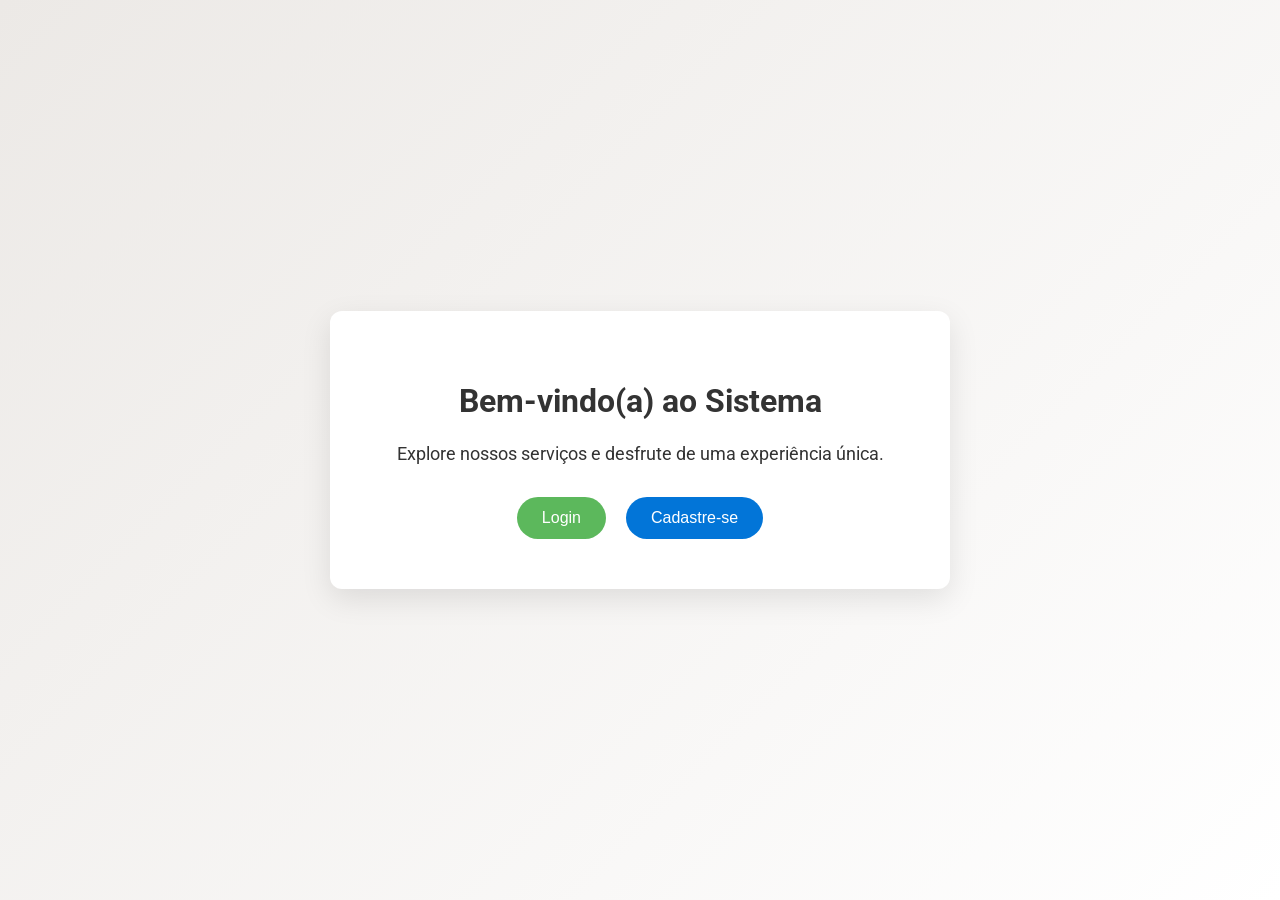
<file: index.html>
<!DOCTYPE html>
<html lang="pt">
<head>
    <meta charset="UTF-8">
    <meta name="viewport" content="width=device-width, initial-scale=1.0">
    <title>Bem-vindo(a) ao Sistema</title>
    <link href="https://fonts.googleapis.com/css?family=Roboto:400,500&display=swap" rel="stylesheet">
    <link rel="stylesheet" href="./styles/style.css">
</head>
<body>
    <div class="container">
        <h1>Bem-vindo(a) ao Sistema</h1>
        <p>Explore nossos serviços e desfrute de uma experiência única.</p>
        <div class="button-group">
            <a href="login.html"><button class="btn">Login</button></a>
            <a href="cadastro.html"><button class="btn secondary">Cadastre-se</button></a>
        </div>
    </div>
    <script src="./scripts/script.js"></script>
</body>
</html>
</file>
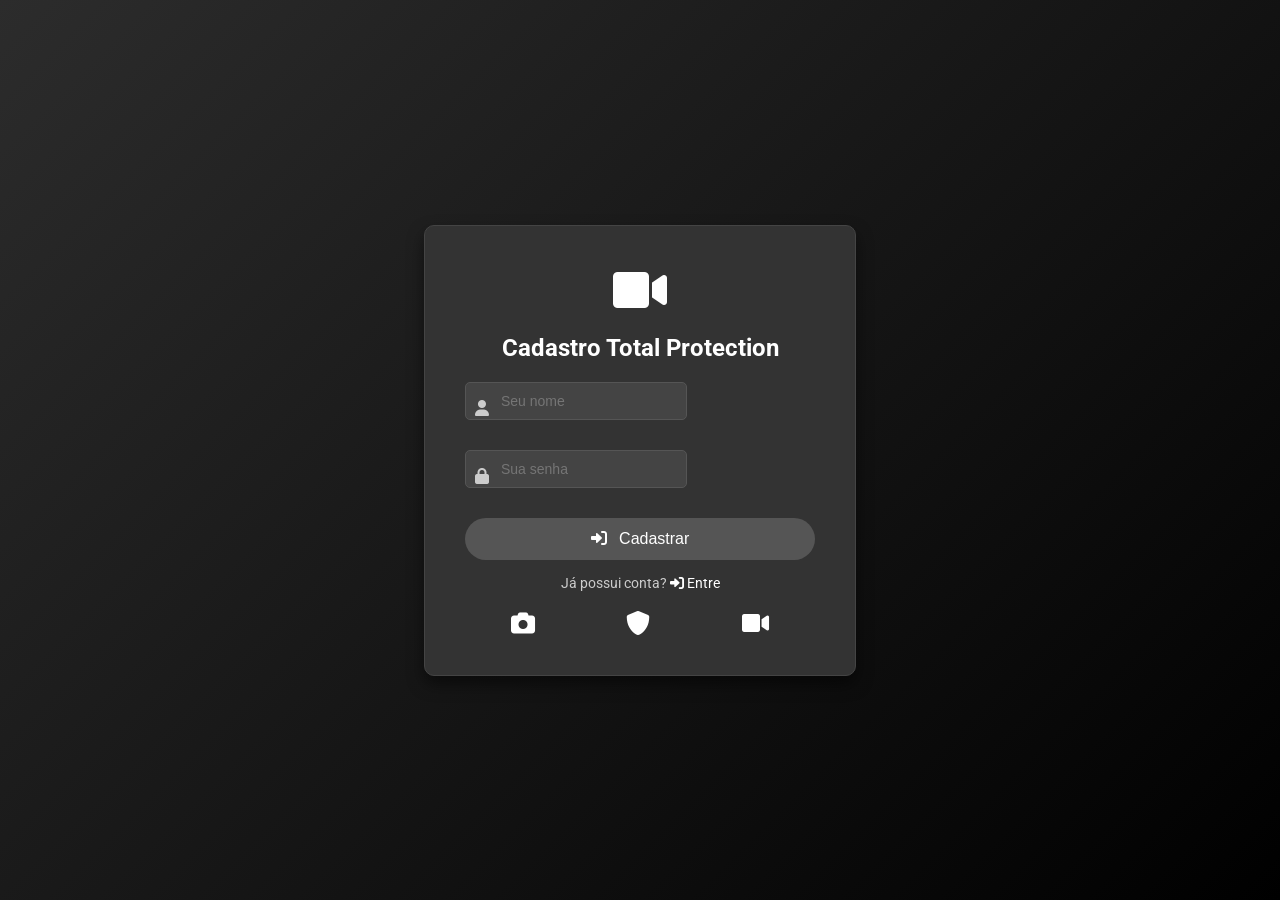
<file: cadastro.html>
<!DOCTYPE html>
<html lang="pt">
<head>
    <meta charset="UTF-8">
    <meta name="viewport" content="width=device-width, initial-scale=1.0">
    <title>Cadastro - Total Protection</title>
    <link href="https://fonts.googleapis.com/css?family=Roboto:400,500&display=swap" rel="stylesheet">
    <link rel="stylesheet" href="https://cdnjs.cloudflare.com/ajax/libs/font-awesome/6.0.0/css/all.min.css">
    <link rel="stylesheet" href="./styles/cadastro.css">
</head>
<body>
    <div class="container">
        <div class="header-icon">
            <i class="fas fa-video fa-3x"></i>
        </div>
        <h2>Cadastro Total Protection</h2>
        <form id="cadastro-form">
            <div class="input-group">
                <i class="fas fa-user"></i>
                <input type="text" id="cadastro-name" name="name" placeholder="Seu nome" required>
            </div>

            <div class="input-group">
                <i class="fas fa-lock"></i>
                <input type="password" id="cadastro-password" name="password" placeholder="Sua senha" required>
            </div>

            <button type="submit" class="btn">
                <i class="fas fa-sign-in-alt"></i>
                Cadastrar
            </button>
        </form>
        <p>Já possui conta? <a href="login.html"><i class="fas fa-sign-in-alt"></i> Entre</a></p>
        
        <div class="security-icons">
            <i class="fas fa-camera"></i>
            <i class="fas fa-shield-alt"></i>
            <i class="fas fa-video"></i>
        </div>
    </div>
    <script src="./scripts/cadastro.js"></script>
</body>
</html>
</file>
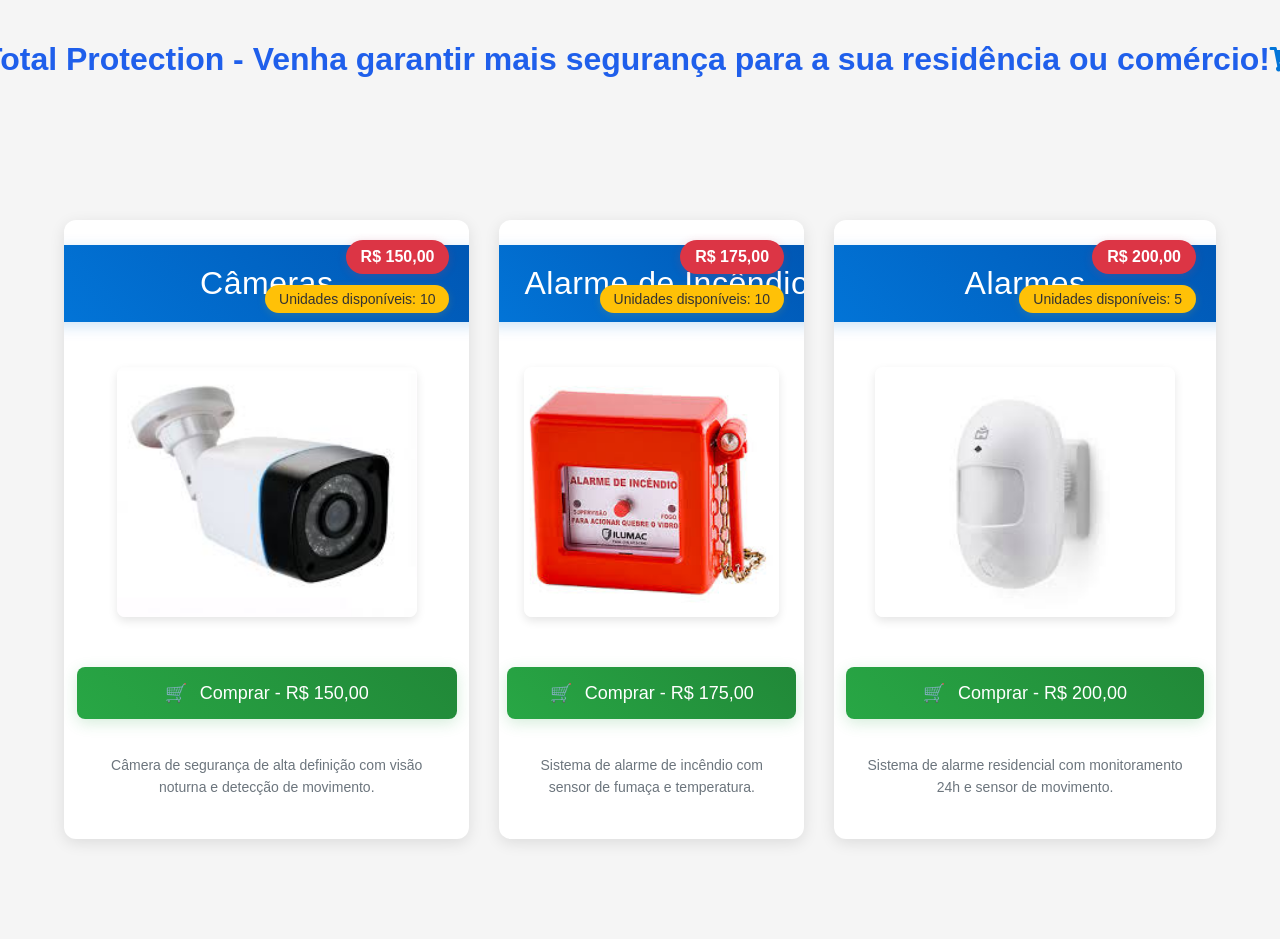
<file: home.html>
<!DOCTYPE html>
<html lang="en">
<head>
    <meta charset="UTF-8">
    <meta name="viewport" content="width=device-width, initial-scale=1.0">
    <link rel="stylesheet" href="./styles/home.css">
    <link rel="stylesheet" href="https://cdnjs.cloudflare.com/ajax/libs/font-awesome/5.15.4/css/all.min.css">
    <title>Total Protection</title>
</head>
<body>
    <header>
        <h1>Total Protection - Venha garantir mais segurança para a sua residência ou comércio!</h1>
        <div class="cart-icon">
            <i class="fas fa-shopping-cart"></i>
            <span class="cart-count">0</span>
        </div>
    </header>
    
    <section class="button-section">
        <div class="button-group">
            <div class="camera-container">
                <span class="price-badge">R$ 150,00</span>
                <a href="" class="btn camera-btn">Câmeras</a>
                <img src="[data-uri]" alt="Camera" class="camera-image" />
                <a href="#" class="btn buy-btn">Comprar - R$ 150,00</a>
                <p class="product-description">Câmera de segurança de alta definição com visão noturna e detecção de movimento.</p>
                <span class="units-badge">Unidades disponíveis: 10</span>
            </div>
            
            <div class="fire-container">
                <span class="price-badge">R$ 175,00</span>
                <a href="" class="btn fire-btn">Alarme de Incêndio</a>
                <img src="[data-uri]" alt="Fire Alarm" class="fire-image" />
                <a href="#" class="btn buy-btn" id="buyFireAlarm">Comprar - R$ 175,00</a>
                <p class="product-description">Sistema de alarme de incêndio com sensor de fumaça e temperatura.</p>
                <span class="units-badge">Unidades disponíveis: 10</span>
            </div>

            <div class="alarm-container">
                <span class="price-badge">R$ 200,00</span>
                <a href="" class="btn alarm-btn">Alarmes</a>
                <img src="[data-uri]" alt="Alarm" class="alarm-image" />
                <a href="#" class="btn buy-btn">Comprar - R$ 200,00</a>
                <p class="product-description">Sistema de alarme residencial com monitoramento 24h e sensor de movimento.</p>
                <span class="units-badge">Unidades disponíveis: 5</span>
            </div>
        </div>
    </section>

    <div class="cart-dialog" id="cartDialog">
        <div class="cart-header">
            <h2>Carrinho de Compras</h2>
            <button class="close-cart">&times;</button>
        </div>
        <div class="cart-items">
            <!-- Items will be added here dynamically -->
        </div>
        <div class="cart-footer">
            <div class="cart-total">Total: R$ 0,00</div>
            <button class="btn checkout-btn">Finalizar Compra</button>
        </div>
    </div>

    <div class="payment-form" id="paymentForm" style="display: none;">
        <h2>Informações de Pagamento</h2>
        <form id="checkoutForm">
            <div class="form-group required">
                <label for="name">Nome Completo</label>
                <input type="text" id="name" required>
            </div>
            <div class="form-group">
                <label for="cpf">CPF:</label>
                <input type="text" id="cpf" required maxlength="14">
            </div>
            <div class="form-group">
                <label for="address">Endereço Completo:</label>
                <textarea id="address" required></textarea>
            </div>
            <div class="form-buttons">
                <button type="button" class="btn" id="backToCart">Voltar</button>
                <button type="submit" class="btn">Confirmar Pagamento</button>
            </div>
        </form>
    </div>

    <script src="./scripts/home.js"></script>
</body>
</html>
</file>
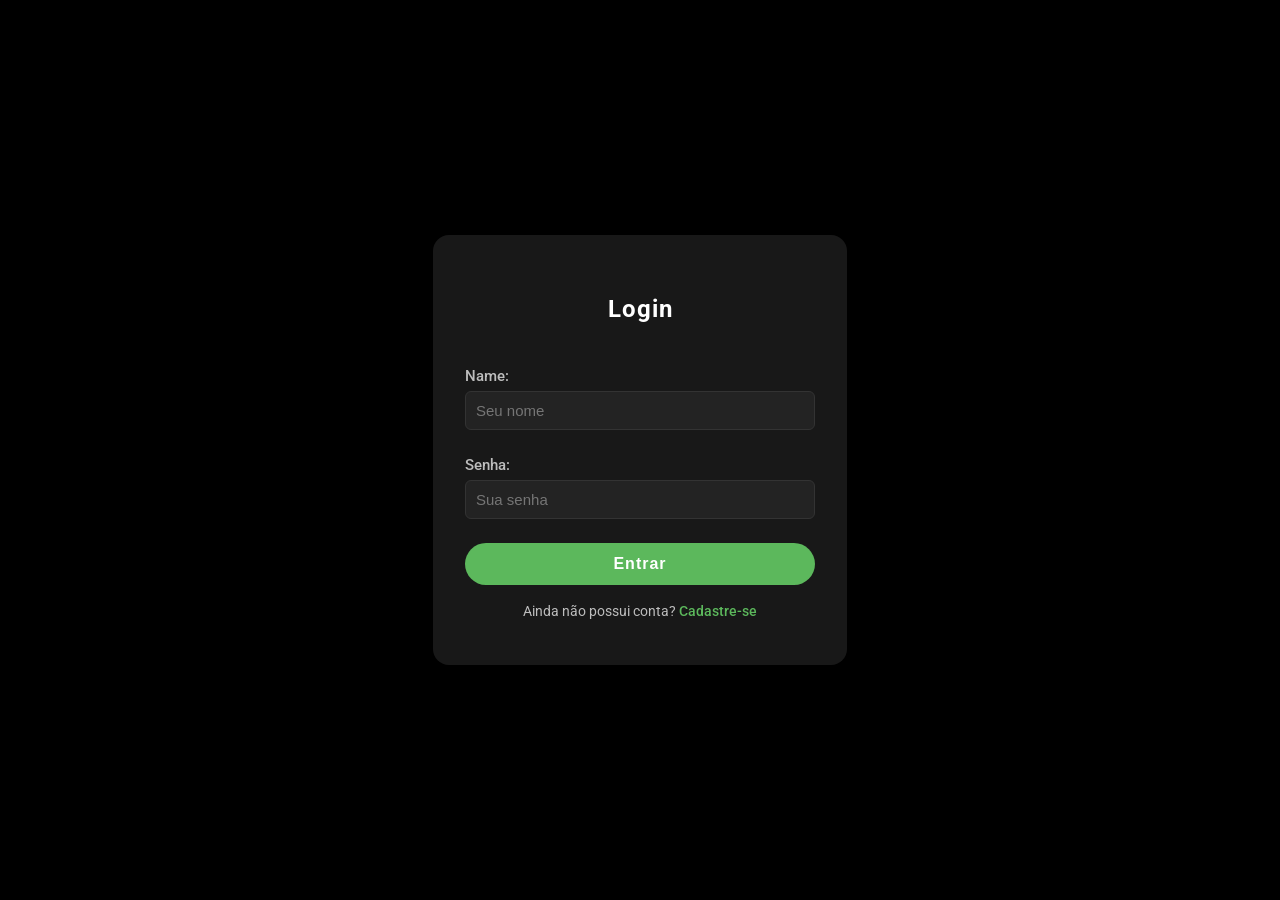
<file: login.html>
<!DOCTYPE html>
<html lang="pt">
<head>
    <meta charset="UTF-8">
    <meta name="viewport" content="width=device-width, initial-scale=1.0">
    <title>Login</title>
    <link href="https://fonts.googleapis.com/css?family=Roboto:400,500&display=swap" rel="stylesheet">
    <link rel="stylesheet" href="./styles/login.css">
</head>
<body>
    <div class="container">
        <h2>Login</h2>
        <form id="login-form">
    
        <label for="login-username">Name:</label>
            <input type="text" id="login-username" name="username" placeholder="Seu nome" required>
            <label for="login-password">Senha:</label>
            <input type="password" id="login-password" name="password" placeholder="Sua senha" required>

            <button type="submit" class="btn">Entrar</button>
        </form>
        <p>Ainda não possui conta? <a href="cadastro.html">Cadastre-se</a></p>
    </div>
    <script src="./scripts/login.js"></script>
</body>
</html>
</file>
<file: styles/style.css>
body {
    margin: 0;
    font-family: 'Roboto', sans-serif;
    background: linear-gradient(135deg, #ece9e6, #ffffff);
    display: flex;
    justify-content: center;
    align-items: center;
    height: 100vh;
    color: #333;
}

.container {
    background-color: #fff;
    padding: 50px 60px;
    border-radius: 12px;
    box-shadow: 0 10px 30px rgba(0, 0, 0, 0.1);
    text-align: center;
    max-width: 500px;
    width: 90%;
}

h2 {
    margin-bottom: 20px;
    color: #333;
}

h1 {
    font-size: 32px;
    margin-bottom: 20px;
}

form label {
    display: block;
    margin-bottom: 5px;
    text-align: left;
}

form input {
    width: 100%;
    padding: 8px;
    margin-bottom: 15px;
    border: 1px solid #ccc;
    border-radius: 3px;
}

form button {
    width: 100%;
    padding: 10px;
    border: none;
    border-radius: 3px;
    background-color: #5cb85c;
    color: #fff;
    font-size: 16px;
    cursor: pointer;
}

form button:hover {
    background-color: #4cae4c;
}

p {
    font-size: 18px;
    line-height: 1.5;
    margin-bottom: 30px;
}

p {
    margin-top: 15px;
}

.button-group {
    display: flex;
    justify-content: center;
    gap: 20px;
}

.btn {
    font-size: 16px;
    padding: 12px 25px;
    border: none;
    border-radius: 50px;
    background-color: #5cb85c;
    color: #fff;
    cursor: pointer;
    transition: background-color 0.3s ease;
}

.btn:hover {
    background-color: #4cae4c;
}

.btn.secondary {
    background-color: #0275d8;
}

.btn.secondary:hover {
    background-color: #025aa5;
}

a {
    text-decoration: none;
}
</file>
<file: styles/cadastro.css>
body {
    margin: 0;
    font-family: 'Roboto', sans-serif;
    background: linear-gradient(135deg, #2c2c2c, #000);
    display: flex;
    justify-content: center;
    align-items: center;
    height: 100vh;
    color: #eee;
}

.container {
    background-color: #333;
    padding: 40px;
    border-radius: 10px;
    box-shadow: 0 8px 16px rgba(0, 0, 0, 0.5);
    width: 350px;
    border: 1px solid #444;
}

h2 {
    margin-bottom: 20px;
    color: #fff;
    text-align: center;
}

form {
    display: flex;
    flex-direction: column;
}

form label {
    margin-bottom: 5px;
    color: #555;
    font-weight: 500;
}

form input {
    padding: 10px;
    margin-bottom: 15px;
    border: 1px solid #ddd;
    border-radius: 5px;
    font-size: 14px;
}

.input-group {
    position: relative;
    margin-bottom: 15px;
}

.input-group i {
    position: absolute;
    left: 10px;
    top: 50%;
    transform: translateY(-50%);
    color: #ccc;
}

.input-group input {
    padding: 10px 10px 10px 35px;
    margin-bottom: 15px;
    border: 1px solid #555;
    border-radius: 5px;
    font-size: 14px;
    background-color: #444;
    color: #fff;
    outline: none;
}

.btn {
    padding: 12px;
    border: none;
    border-radius: 50px;
    background-color: #555;
    color: #fff;
    font-size: 16px;
    cursor: pointer;
    transition: background-color 0.3s ease;
}

.btn:hover {
    background-color: #777;
}

p {
    margin-top: 15px;
    text-align: center;
    font-size: 14px;
    color: #ccc;
}

p a {
    color: #fff;
    text-decoration: none;
}

p a:hover {
    text-decoration: underline;
}

.header-icon {
    text-align: center;
    margin-bottom: 20px;
    color: #fff;
}

.security-icons {
    display: flex;
    justify-content: space-around;
    margin-top: 20px;
    color: #fff;
    font-size: 24px;
}

.security-icons i {
    transition: transform 0.3s ease;
}

.security-icons i:hover {
    transform: scale(1.2);
    color: #aaa;
}

.btn i {
    margin-right: 8px;
}

/* Animação para os ícones de segurança */
@keyframes pulse {
    0% { transform: scale(1); }
    50% { transform: scale(1.1); }
    100% { transform: scale(1); }
}

.security-icons i {
    animation: pulse 2s infinite;
}
</file>
<file: styles/home.css>
@keyframes fadeInPage {
    from {
        opacity: 0;
        transform: scale(0.98);
    }
    to {
        opacity: 1;
        transform: scale(1);
    }
}

@keyframes slideLeft {
    0% { transform: translateX(100%); }
    100% { transform: translateX(-100%); }
}

@keyframes fadeSlideIn {
    0% {
        opacity: 0;
        transform: translateY(-20px);
    }
    100% {
        opacity: 1;
        transform: translateY(0);
    }
}

body {
    margin: 0;
    font-family: 'Roboto', sans-serif;
    background: #f5f5f5;
    color: #1f5feb;
    display: flex;
    flex-direction: column;
    align-items: center;
    animation: fadeInPage 0.8s ease;
}

header {
    display: flex;
    justify-content: space-between;
    align-items: center;
    padding: 20px 40px;
    overflow: hidden;
    animation: fadeSlideIn 1s ease;
}

.button-section {
    margin: 40px 0;
    width: 100%;  /* Changed from 300px to full width */
    display: flex;
    justify-content: center; /* Changed from left to center */
    animation: fadeSlideIn 1s ease 0.3s;
    animation-fill-mode: both;
}

.button-group {
    display: flex;
    justify-content: space-between;
    width: 90%;
    margin: 0 auto;
    gap: 20px; /* Reduz o espaço entre os botões */
}

.btn {
    display: inline-block;
    padding: 30px 50px; /* Ajustado o padding para um tamanho mais proporcional */
    text-decoration: none;
    font-size: 48px; /* Ajustado o tamanho da fonte para melhor legibilidade */
    color: #fff;
    background-color: #0275d8;
    border-radius: 0px;
    transition: all 0.3s ease;
    box-shadow: 0 4px 6px rgba(0, 0, 0, 0.1); /* Adicionado sombra sutil */
}

.btn:hover {
    background-color: #000000;
}

/* Botão específico para Alarmes */
.alarm-btn {
    background-color: #0275d8; /* Cor vermelha para denotar segurança e alerta */
    padding: 30px 50px; /* Mesmo padding do botão de câmeras */
    font-size: 48px; /* Mesmo tamanho de fonte do botão de câmeras */
}

.alarm-btn:hover {
    background-color: #0275d8;
}

.camera-btn {
    background-color: #0275d8;
}

.camera-btn:hover {
    background-color: #025aa5;
    transform: translateY(-2px); /* Efeito de elevação ao passar o mouse */
    box-shadow: 0 6px 8px rgba(0, 0, 0, 0.2);
}

.buy-btn {
    font-size: 24px;
    padding: 15px 30px;
    margin-top: 10px;
    background-color: #28a745;
    width: 80%;
    text-align: center;
    border-radius: 4px;
}

.buy-btn:hover {
    background-color: #218838;
    transform: translateY(-2px);
    box-shadow: 0 4px 8px rgba(0, 0, 0, 0.2);
}

.camera-container {
    display: flex;
    flex-direction: column;
    align-items: center;
    gap: 20px;
    max-width: 400px;
    background: white;
    padding: 25px;
    border-radius: 12px;
    box-shadow: 0 4px 15px rgba(0, 0, 0, 0.1);
    transition: transform 0.3s ease, box-shadow 0.3s ease;
    position: relative;
    overflow: hidden;
    animation: fadeSlideIn 1s ease;
    animation-fill-mode: both;
    animation-delay: 0.5s;
}

.camera-container:hover {
    transform: translateY(-5px);
    box-shadow: 0 8px 25px rgba(0, 0, 0, 0.15);
}

.camera-image {
    width: 100%;
    max-width: 300px;
    margin: 10px 0;
    border-radius: 8px;
    box-shadow: 0 4px 8px rgba(0, 0, 0, 0.1);
    height: 250px;
    object-fit: cover;
    transition: transform 0.3s ease;
}

.camera-image:hover {
    transform: scale(1.02);
}

.alarm-container {
    display: flex;
    flex-direction: column;
    align-items: center;
    gap: 20px;
    max-width: 400px;
    background: white;
    padding: 25px;
    border-radius: 12px;
    box-shadow: 0 4px 15px rgba(0, 0, 0, 0.1);
    transition: transform 0.3s ease, box-shadow 0.3s ease;
    position: relative;
    overflow: hidden;
    animation: fadeSlideIn 1s ease;
    animation-fill-mode: both;
    animation-delay: 0.9s;
}

.alarm-container:hover {
    transform: translateY(-5px);
    box-shadow: 0 8px 25px rgba(0, 0, 0, 0.15);
}

.alarm-image {
    width: 100%;
    max-width: 300px;
    margin: 10px 0;
    border-radius: 8px;
    box-shadow: 0 4px 8px rgba(0, 0, 0, 0.1);
    height: 250px;
    object-fit: cover;
    transition: transform 0.3s ease;
}

.alarm-image:hover {
    transform: scale(1.02);
}

.fire-container {
    display: flex;
    flex-direction: column;
    align-items: center;
    gap: 20px;
    max-width: 400px;
    width: 33%; /* Define a mesma largura que os outros containers */
    background: white;
    padding: 25px;
    border-radius: 12px;
    box-shadow: 0 4px 15px rgba(0, 0, 0, 0.1);
    transition: transform 0.3s ease, box-shadow 0.3s ease;
    position: relative;
    overflow: hidden;
    animation: fadeSlideIn 1s ease;
    animation-fill-mode: both;
    animation-delay: 0.7s;
}

.fire-container:hover {
    transform: translateY(-5px);
    box-shadow: 0 8px 25px rgba(0, 0, 0, 0.15);
}

.fire-image {
    width: 100%;
    max-width: 300px;
    margin: 10px 0;
    border-radius: 8px;
    box-shadow: 0 4px 8px rgba(0, 0, 0, 0.1);
    height: 250px;
    object-fit: cover;
    transition: transform 0.3s ease;
}

.fire-image:hover {
    transform: scale(1.02);
}

.fire-btn {
    display: inline-block;
    padding: 30px 50px;
    text-decoration: none;
    font-size: 48px;
    color: #fff;
    background-color: #0275d8;
    border-radius: 0px;
    transition: all 0.3s ease;
    box-shadow: 0 4px 6px rgba(0, 0, 0, 0.1);
    white-space: nowrap; /* Impede que o texto quebre em múltiplas linhas */
    width: auto; /* Ajusta a largura automaticamente ao conteúdo */
}

.fire-btn:hover {
    background-color: #025aa5;
    transform: translateY(-2px);
    box-shadow: 0 6px 8px rgba(0, 0, 0, 0.2);
}

.cart-icon {
    position: relative;
    cursor: pointer;
    font-size: 24px;
    color: #0275d8;
}

.cart-count {
    position: absolute;
    top: -10px;
    right: -10px;
    background-color: #dc3545;
    color: white;
    border-radius: 50%;
    padding: 2px 6px;
    font-size: 12px;
}

/* Estilos para o carrinho */
.cart-dialog {
    display: none;
    position: fixed;
    top: 50%;
    left: 50%;
    transform: translate(-50%, -50%);
    background: linear-gradient(to bottom, #ffffff, #f8f9fa);
    padding: 30px;
    border-radius: 15px;
    box-shadow: 0 10px 30px rgba(0, 0, 0, 0.15);
    z-index: 1000;
    min-width: 400px;
    max-width: 600px;
    width: 90%;
}

.cart-header {
    display: flex;
    justify-content: space-between;
    align-items: center;
    margin-bottom: 25px;
    padding-bottom: 15px;
    border-bottom: 2px solid #f0f0f0;
}

.cart-header h2 {
    color: #2c3e50;
    font-size: 24px;
    font-weight: 600;
    margin: 0;
}

.close-cart {
    background: none;
    border: none;
    font-size: 28px;
    color: #6c757d;
    cursor: pointer;
    transition: color 0.3s ease;
}

.close-cart:hover {
    color: #dc3545;
}

.cart-items {
    max-height: 400px;
    overflow-y: auto;
    padding-right: 10px;
}

.cart-items::-webkit-scrollbar {
    width: 8px;
}

.cart-items::-webkit-scrollbar-track {
    background: #f1f1f1;
    border-radius: 4px;
}

.cart-items::-webkit-scrollbar-thumb {
    background: #888;
    border-radius: 4px;
}

.cart-item {
    display: flex;
    justify-content: space-between;
    align-items: center;
    padding: 15px;
    margin-bottom: 10px;
    background: white;
    border-radius: 8px;
    box-shadow: 0 2px 5px rgba(0,0,0,0.05);
    transition: transform 0.2s ease;
}

.cart-item:hover {
    transform: translateX(5px);
    box-shadow: 0 3px 8px rgba(0,0,0,0.08);
}

.cart-item-info {
    display: flex;
    align-items: center;
    gap: 15px;
}

.cart-item-image {
    width: 60px;
    height: 60px;
    object-fit: cover;
    border-radius: 6px;
}

.cart-item-details {
    flex-grow: 1;
}

.cart-item-name {
    font-weight: 500;
    color: #2c3e50;
    margin-bottom: 4px;
}

.cart-item-price {
    color: #0275d8;
    font-weight: 600;
}

.cart-footer {
    margin-top: 25px;
    padding-top: 20px;
    border-top: 2px solid #f0f0f0;
}

.cart-total {
    display: flex;
    justify-content: space-between;
    align-items: center;
    margin-bottom: 20px;
    font-size: 18px;
    color: #2c3e50;
}

.cart-total-label {
    font-weight: 500;
}

.cart-total-value {
    font-weight: 600;
    color: #0275d8;
    font-size: 20px;
}

.checkout-btn {
    background: linear-gradient(45deg, #0275d8, #0056b3);
    color: white;
    padding: 12px 25px;
    border: none;
    border-radius: 8px;
    font-size: 16px;
    font-weight: 500;
    width: 100%;
    cursor: pointer;
    transition: all 0.3s ease;
    box-shadow: 0 4px 15px rgba(2, 117, 216, 0.2);
}

.checkout-btn:hover {
    background: linear-gradient(45deg, #0056b3, #004085);
    transform: translateY(-2px);
    box-shadow: 0 6px 20px rgba(2, 117, 216, 0.3);
}

.cart-empty {
    text-align: center;
    padding: 30px;
    color: #6c757d;
}

@keyframes slideRight {
    0% {
        transform: translateX(-100%);
    }
    100% {
        transform: translateX(100%);
    }
}

h1 {
    white-space: nowrap;
    animation: slideLeft 8s linear infinite;
    position: relative;
    color: #1f5feb;
}

.payment-form {
    padding: 30px;
    background: #ffffff;
    border-radius: 8px;
    box-shadow: 0 2px 10px rgba(0, 0, 0, 0.1);
    max-width: 500px;
    width: 100%;
}

.payment-form h2 {
    color: #2c3e50;
    margin-bottom: 25px;
    font-size: 24px;
    text-align: center;
    border-bottom: 2px solid #f0f0f0;
    padding-bottom: 15px;
}

.form-group {
    margin-bottom: 20px;
    position: relative;
}

.form-group label {
    display: block;
    margin-bottom: 8px;
    color: #2c3e50;
    font-weight: 500;
    font-size: 14px;
}

.form-group input,
.form-group textarea {
    width: 100%;
    padding: 12px;
    border: 1px solid #e1e1e1;
    border-radius: 6px;
    font-size: 14px;
    transition: all 0.3s ease;
    background-color: #f8f9fa;
}

.form-group input:focus,
.form-group textarea:focus {
    border-color: #0275d8;
    box-shadow: 0 0 0 2px rgba(2, 117, 216, 0.1);
    outline: none;
}

.form-group textarea {
    min-height: 100px;
    resize: vertical;
}

.form-buttons {
    display: flex;
    justify-content: space-between;
    margin-top: 30px;
    padding-top: 20px;
    border-top: 1px solid #f0f0f0;
}

.form-buttons .btn {
    min-width: 120px;
    padding: 12px 24px;
    font-size: 14px;
    font-weight: 500;
    text-transform: uppercase;
    letter-spacing: 0.5px;
    border-radius: 6px;
    transition: all 0.3s ease;
}

#backToCart {
    background-color: #6c757d;
    box-shadow: 0 2px 4px rgba(108, 117, 125, 0.2);
}

#backToCart:hover {
    background-color: #5a6268;
    transform: translateY(-1px);
}

.form-buttons .btn[type="submit"] {
    background-color: #0275d8;
    box-shadow: 0 2px 4px rgba(2, 117, 216, 0.2);
}

.form-buttons .btn[type="submit"]:hover {
    background-color: #0056b3;
    transform: translateY(-1px);
}

/* Adiciona ícone de asterisco para campos obrigatórios */
.form-group.required label::after {
    content: '*';
    color: #dc3545;
    margin-left: 4px;
}

/* Estilo para mensagens de erro */
.form-group .error-message {
    color: #dc3545;
    font-size: 12px;
    margin-top: 5px;
    display: none;
}

/* Estilo para campos com erro */
.form-group.error input,
.form-group.error textarea {
    border-color: #dc3545;
}

/* Estilo para os containers de produtos */
.camera-container, .alarm-container, .fire-container {
    background: white;
    padding: 25px;
    border-radius: 12px;
    box-shadow: 0 4px 15px rgba(0, 0, 0, 0.1);
    transition: transform 0.3s ease, box-shadow 0.3s ease;
    position: relative;
    overflow: hidden;
}

.camera-container:hover, .alarm-container:hover, .fire-container:hover {
    transform: translateY(-5px);
    box-shadow: 0 8px 25px rgba(0, 0, 0, 0.15);
}

/* Estilo para os botões principais */
.btn.camera-btn, .btn.alarm-btn, .btn.fire-btn {
    background: linear-gradient(45deg, #0275d8, #0056b3);
    border: none;
    padding: 20px 40px;
    font-size: 32px;
    font-weight: 500;
    letter-spacing: 0.5px;
    border-radius: 8px;
    margin-bottom: 15px;
    width: 100%;
    text-align: center;
    box-shadow: 0 4px 15px rgba(2, 117, 216, 0.2);
}

/* Estilo para as imagens */
.camera-image, .alarm-image, .fire-image {
    width: 100%;
    height: 250px;
    object-fit: cover;
    border-radius: 8px;
    box-shadow: 0 4px 10px rgba(0, 0, 0, 0.1);
    transition: transform 0.3s ease;
}

.camera-image:hover, .alarm-image:hover, .fire-image:hover {
    transform: scale(1.02);
}

/* Estilo para os botões de compra */
.buy-btn {
    background: linear-gradient(45deg, #28a745, #218838);
    color: white;
    padding: 15px 30px;
    font-size: 18px;
    font-weight: 500;
    border-radius: 8px;
    width: 90%;
    text-align: center;
    transition: all 0.3s ease;
    border: none;
    margin-top: 20px;
    box-shadow: 0 4px 15px rgba(40, 167, 69, 0.2);
}

.buy-btn:hover {
    background: linear-gradient(45deg, #218838, #1e7e34);
    transform: translateY(-2px);
    box-shadow: 0 6px 20px rgba(40, 167, 69, 0.3);
}

/* Adiciona um badge de preço */
.price-badge {
    position: absolute;
    top: 20px;
    right: 20px;
    background: #dc3545;
    color: white;
    padding: 8px 15px;
    border-radius: 25px;
    font-weight: bold;
    font-size: 16px;
    box-shadow: 0 2px 10px rgba(220, 53, 69, 0.2);
}

/* Melhorar o layout dos grupos */
.button-group {
    width: 90%;
    max-width: 1200px;
    margin: 40px auto;
    gap: 30px;
    padding: 20px;
}

/* Adicionar uma descrição do produto */
.product-description {
    color: #6c757d;
    font-size: 14px;
    line-height: 1.6;
    margin: 15px 0;
    text-align: center;
}

/* Adicionar ícone de carrinho no botão de compra */
.buy-btn::before {
    content: '🛒 ';
    margin-right: 8px;
}

/* Adiciona um badge de unidades disponíveis */
.units-badge {
    display: block;
    position: absolute;
    top: 55px;
    right: 20px;
    background: #ffc107;
    color: #333;
    padding: 6px 14px;
    border-radius: 20px;
    font-size: 14px;
    font-weight: 500;
    box-shadow: 0 2px 8px rgba(255, 193, 7, 0.15);
    text-align: center;
    margin-top: 10px;
}
</file>
<file: styles/login.css>
body {
    margin: 0;
    font-family: 'Roboto', sans-serif;
    background: linear-gradient(135deg, #f5f7fa, #c3cfe2);
    display: flex;
    justify-content: center;
    align-items: center;
    height: 100vh;
}

.container {
    background-color: #fff;
    padding: 40px;
    border-radius: 10px;
    box-shadow: 0 8px 16px rgba(0,0,0,0.1);
    width: 350px;
}

h2 {
    margin-bottom: 20px;
    color: #333;
    text-align: center;
}

form {
    display: flex;
    flex-direction: column;
}

form label {
    margin-bottom: 5px;
    color: #555;
    font-weight: 500;
}

form input {
    padding: 10px;
    margin-bottom: 15px;
    border: 1px solid #ddd;

    border-radius: 5px;
    font-size: 14px;
}

.btn {
    padding: 12px;
    border: none;
    border-radius: 50px;
    background-color: #5cb85c;
    color: #fff;
    font-size: 16px;
    cursor: pointer;
    transition: background-color 0.3s ease;
}

.btn:hover {
    background-color: #4cae4c;
}

p {
    margin-top: 15px;
    text-align: center;
    font-size: 14px;
}

p a {
    color: #0275d8;
    text-decoration: none;
}

p a:hover {
    text-decoration: underline;
}
body {
    margin: 0;
    font-family: 'Roboto', 'Montserrat', Arial, sans-serif;
    background: #000;
    display: flex;
    justify-content: center;
    align-items: center;
    height: 100vh;
}

.container {
    background: #181818;
    padding: 40px 32px 32px 32px;
    border-radius: 16px;
    box-shadow: 0 8px 32px rgba(0,0,0,0.45);
    width: 350px;
    display: flex;
    flex-direction: column;
    align-items: center;
}

h2 {
    font-family: 'Montserrat', 'Roboto', Arial, sans-serif;
    font-weight: 700;
    color: #fff;
    margin-bottom: 24px;
    letter-spacing: 1px;
}

form {
    width: 100%;
    display: flex;
    flex-direction: column;
}

form label {
    color: #bdbdbd;
    font-weight: 500;
    margin-bottom: 6px;
    margin-top: 10px;
    font-size: 15px;
}

form input {
    padding: 10px;
    margin-bottom: 16px;
    border: 1px solid #333;
    border-radius: 6px;
    font-size: 15px;
    background: #232323;
    color: #fff;
    transition: border 0.2s;
}

form input:focus {
    border: 1.5px solid #5cb85c;
    outline: none;
    background: #222;
}

#login-error-msg {
    color: #ff5252;
    margin-bottom: 12px;
    text-align: center;
    font-size: 15px;
    font-weight: 500;
}

.btn {
    padding: 12px;
    border: none;
    border-radius: 50px;
    background-color: #5cb85c;
    color: #fff;
    font-size: 16px;
    cursor: pointer;
    transition: background 0.3s, color 0.3s, border 0.3s;
    font-weight: 600;
    margin-top: 8px;
    margin-bottom: 8px;
    letter-spacing: 1px;
}

.btn:hover, .btn:focus {
    background-color: #fff;
    color: #5cb85c;
    border: 1px solid #5cb85c;
}

p {
    margin-top: 10px;
    text-align: center;
    font-size: 14px;
    color: #bdbdbd;
}

p a {
    color: #5cb85c;
    text-decoration: none;
    font-weight: 500;
}

p a:hover {
    text-decoration: underline;
}
</file>
